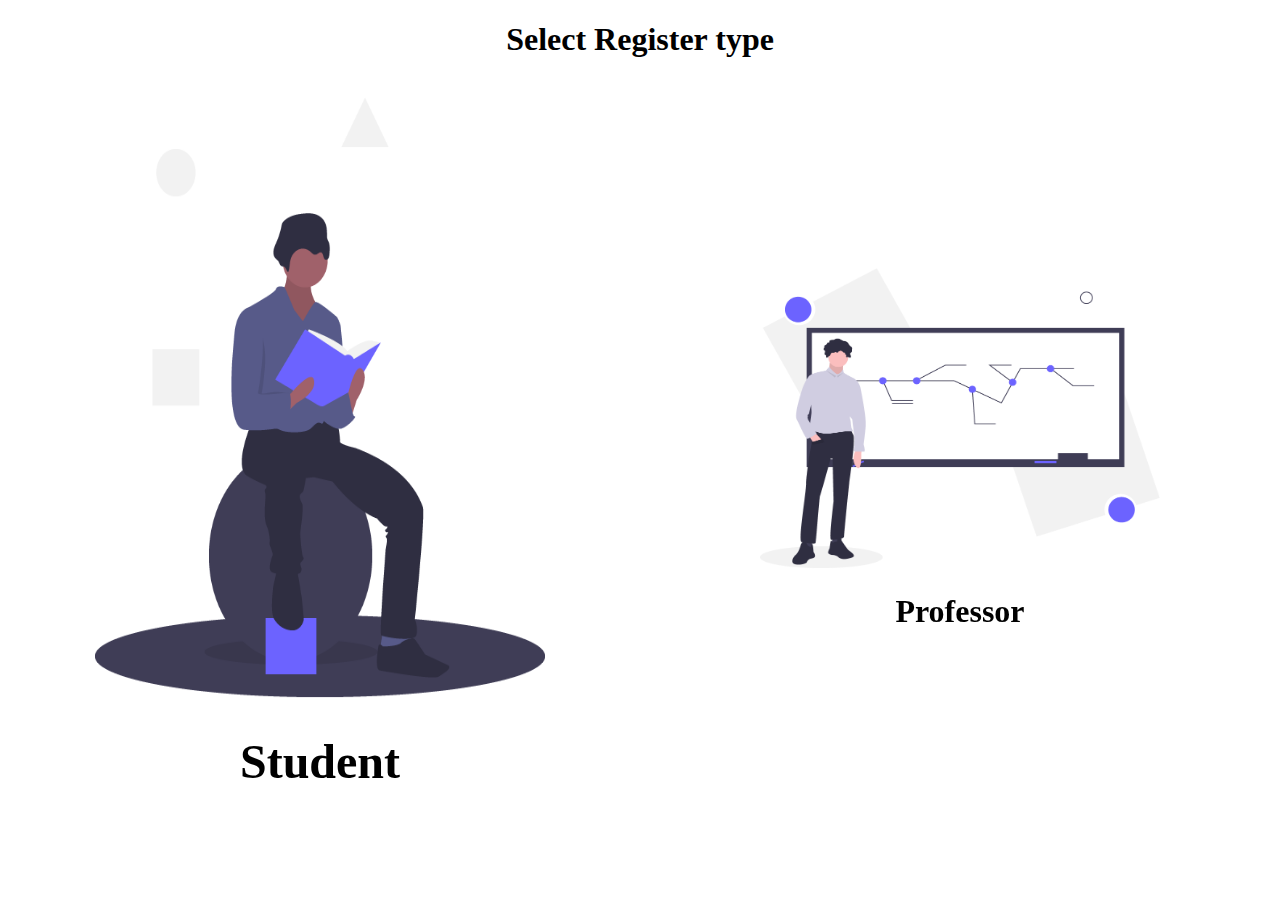
<file: WebContent/index.html>
<!DOCTYPE html>
<html lang="en">

<head>
  <meta charset="UTF-8">
  <meta name="viewport" content="width=device-width, initial-scale=1.0">
  <link rel="stylesheet" href="./css/index.css">
  <title>Welcome</title>
</head>

<body>
  <div class="title">
    <h1>Select Register type</h1>
  </div>
  <div class="split left zoom">
    <div class="centered">
      <a href="student_register.html"><img src="./assets/images/student.png" height="400px" width="300px"></a>
      <h1>Student</h1>
    </div>
  </div>
  <div class="split right zoom">
    <div class="centered">
      <a href="staff_register.html"><img src="./assets/images/teacher.png" height="300px" width="400px"></a>
      <h1>Professor</h1>
    </div>
  </div>
</body>

</html>
</file>
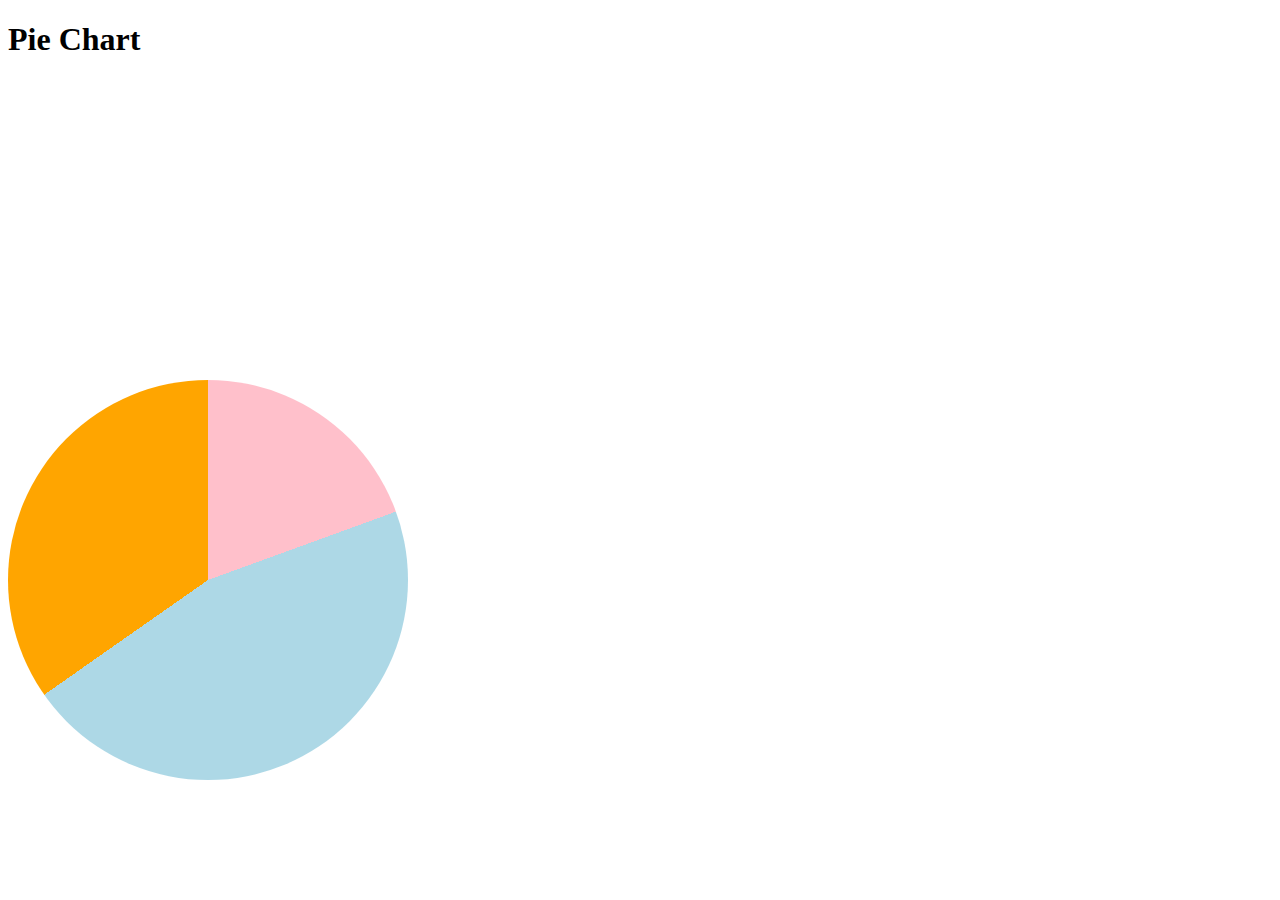
<file: WebContent/dummy.html>
<!DOCTYPE html>
<html lang="en">

<head>
    <meta charset="UTF-8">
    <meta name="viewport" content="width=device-width, initial-scale=1.0">

    <title>Pie Chart</title>

    <style>
        .piechart {
            margin-top: 300px;
            display: block;
            position: absolute;
            width: 400px;
            height: 400px;
            border-radius: 50%;
            background-image: conic-gradient( pink 70deg, lightblue 0 235deg, orange 0);
            display: flex;
            justify-content: center;
            align-items: center;
        }
    </style>
</head>

<body>
    <h1>Pie Chart</h1>
    <div class="piechart"></div>
</body>

</html>
</file>
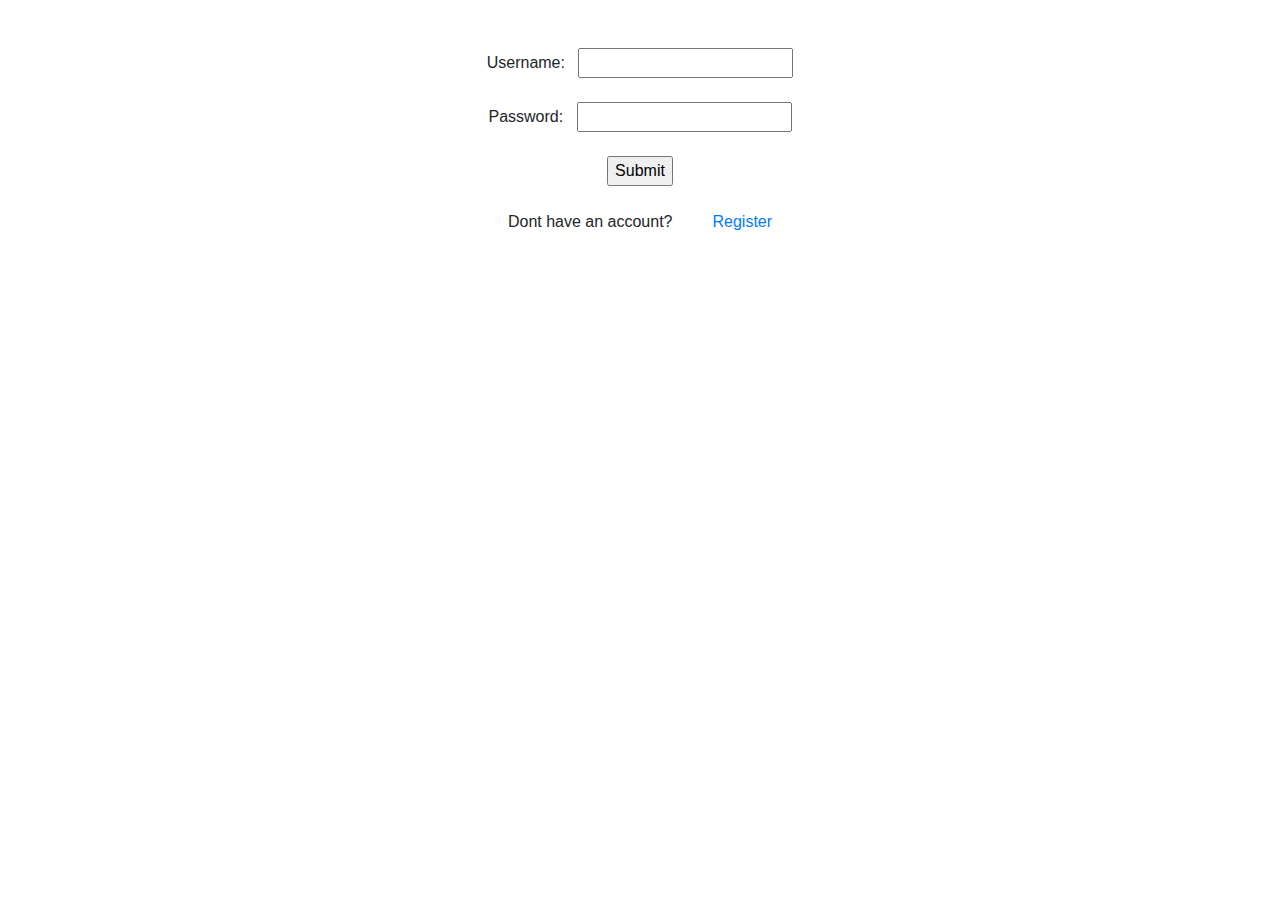
<file: WebContent/login.html>
<!DOCTYPE html>
<html>
<head>
<meta charset="ISO-8859-1">
<title>Login</title>
<script src="https://code.jquery.com/jquery-3.3.1.slim.min.js"
		integrity="sha384-q8i/X+965DzO0rT7abK41JStQIAqVgRVzpbzo5smXKp4YfRvH+8abtTE1Pi6jizo"
		crossorigin="anonymous"></script>
	<script src="https://cdnjs.cloudflare.com/ajax/libs/popper.js/1.14.7/umd/popper.min.js"
		integrity="sha384-UO2eT0CpHqdSJQ6hJty5KVphtPhzWj9WO1clHTMGa3JDZwrnQq4sF86dIHNDz0W1"
		crossorigin="anonymous"></script>
	<script src="https://stackpath.bootstrapcdn.com/bootstrap/4.3.1/js/bootstrap.min.js"
		integrity="sha384-JjSmVgyd0p3pXB1rRibZUAYoIIy6OrQ6VrjIEaFf/nJGzIxFDsf4x0xIM+B07jRM"
		crossorigin="anonymous"></script>
	<link rel="stylesheet" href="https://stackpath.bootstrapcdn.com/bootstrap/4.3.1/css/bootstrap.min.css"
		integrity="sha384-ggOyR0iXCbMQv3Xipma34MD+dH/1fQ784/j6cY/iJTQUOhcWr7x9JvoRxT2MZw1T" crossorigin="anonymous">
<script type="text/javascript">
  function LoginFunc()
  { 
   		var uname = document.register.username.value;
   		var password = document.register.password.value;
   		if(uname == "") {
			alert("enter corrent username");
			document.register.username.focus();
			return false;
		}
		if(password == "") {
			alert("enter corrent password");
			document.register.password.focus();
			return false;
		}
		return true;
  }

 </script>
</head>
<body>
	<br /><br />
	<form name="register" align="center" method="POST" onsubmit="return LoginFunc()" action="LoginServlet">
		Username:&nbsp;&nbsp;&nbsp;<input type="text" name="username" />  <br /><br />
		Password:&nbsp;&nbsp;&nbsp;<input type="password" name="password" /> <br /><br />
    <input type="submit" name="submit" /><br /><br />
    Dont have an account?&nbsp;&nbsp;&nbsp;&nbsp;&nbsp;&nbsp;&nbsp;&nbsp;&nbsp;<a href="index.html">Register</a>
	</form>
</body>
</html>
</file>
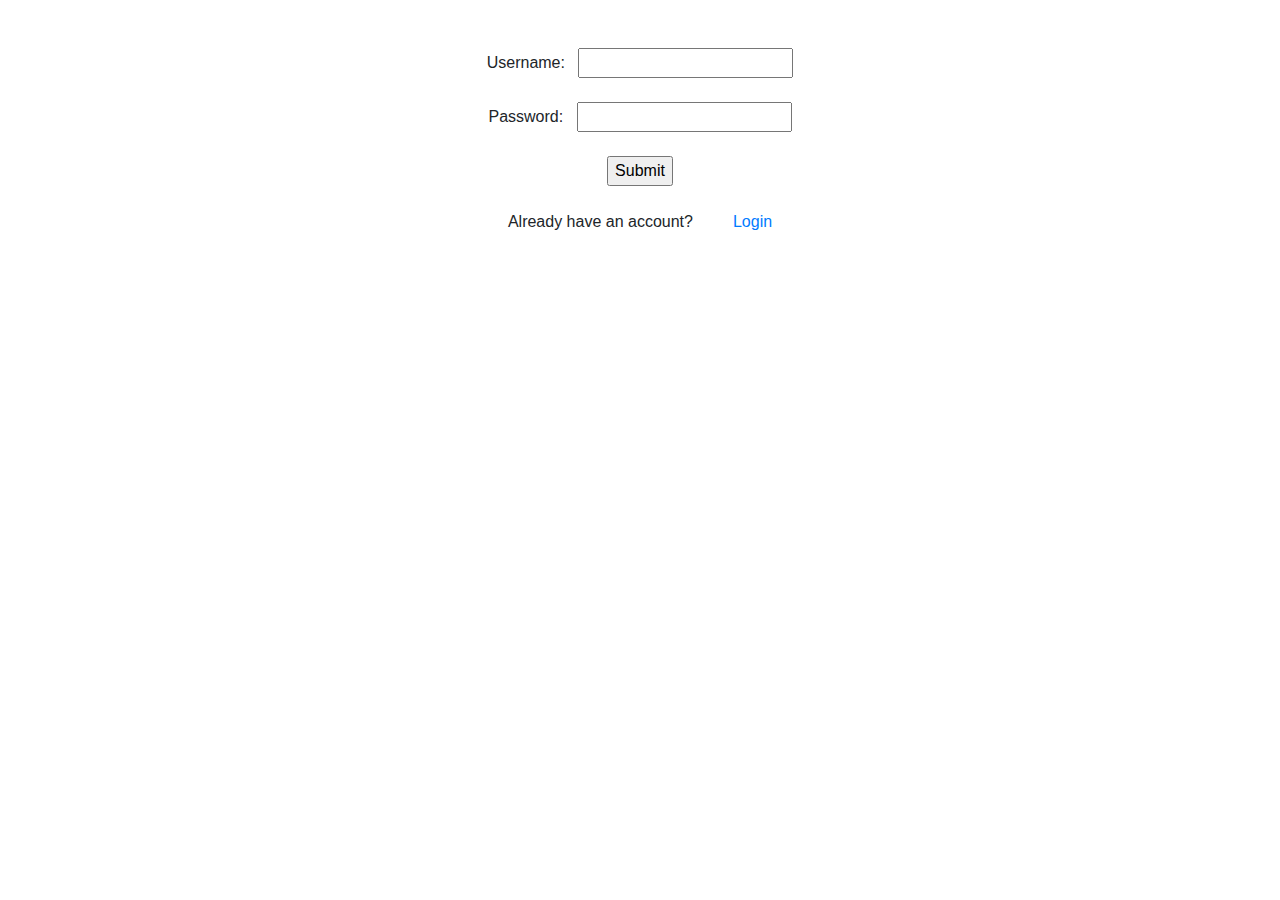
<file: WebContent/register.html>
<!DOCTYPE html>
<html>

<head>
	<meta charset="ISO-8859-1">
	<title>Register</title>
	<script type="text/javascript">
		function registerFunc() {
			var uname = document.register.username.value;
			var password = document.register.password.value;
			if (uname == "" || uname.length < 9) {
				alert("enter corrent username");
				document.register.username.focus();
				return false;
			}
			if (password == "" || password.length < 5) {
				alert("enter corrent password");
				document.register.password.focus();
				return false;
			}
			return true;
		}
	</script>
</head>

<body>
	<link rel="stylesheet" href="https://stackpath.bootstrapcdn.com/bootstrap/4.3.1/css/bootstrap.min.css"
		integrity="sha384-ggOyR0iXCbMQv3Xipma34MD+dH/1fQ784/j6cY/iJTQUOhcWr7x9JvoRxT2MZw1T" crossorigin="anonymous">
	<br /><br />
	<form name="register" align="center" method="POST" onsubmit="return registerFunc()" action="RegisterServlet">
		Username:&nbsp;&nbsp;&nbsp;<input type="text" name="username" /> <br /><br />
		Password:&nbsp;&nbsp;&nbsp;<input type="password" name="password" /> <br /><br />
		<input type="submit" name="submit" /><br /><br />
		Already have an account?&nbsp;&nbsp;&nbsp;&nbsp;&nbsp;&nbsp;&nbsp;&nbsp;&nbsp;<a href="login.html">Login</a>
	</form>
	<script src="https://code.jquery.com/jquery-3.3.1.slim.min.js"
		integrity="sha384-q8i/X+965DzO0rT7abK41JStQIAqVgRVzpbzo5smXKp4YfRvH+8abtTE1Pi6jizo"
		crossorigin="anonymous"></script>
	<script src="https://cdnjs.cloudflare.com/ajax/libs/popper.js/1.14.7/umd/popper.min.js"
		integrity="sha384-UO2eT0CpHqdSJQ6hJty5KVphtPhzWj9WO1clHTMGa3JDZwrnQq4sF86dIHNDz0W1"
		crossorigin="anonymous"></script>
	<script src="https://stackpath.bootstrapcdn.com/bootstrap/4.3.1/js/bootstrap.min.js"
		integrity="sha384-JjSmVgyd0p3pXB1rRibZUAYoIIy6OrQ6VrjIEaFf/nJGzIxFDsf4x0xIM+B07jRM"
		crossorigin="anonymous"></script>
</body>

</html>
</file>
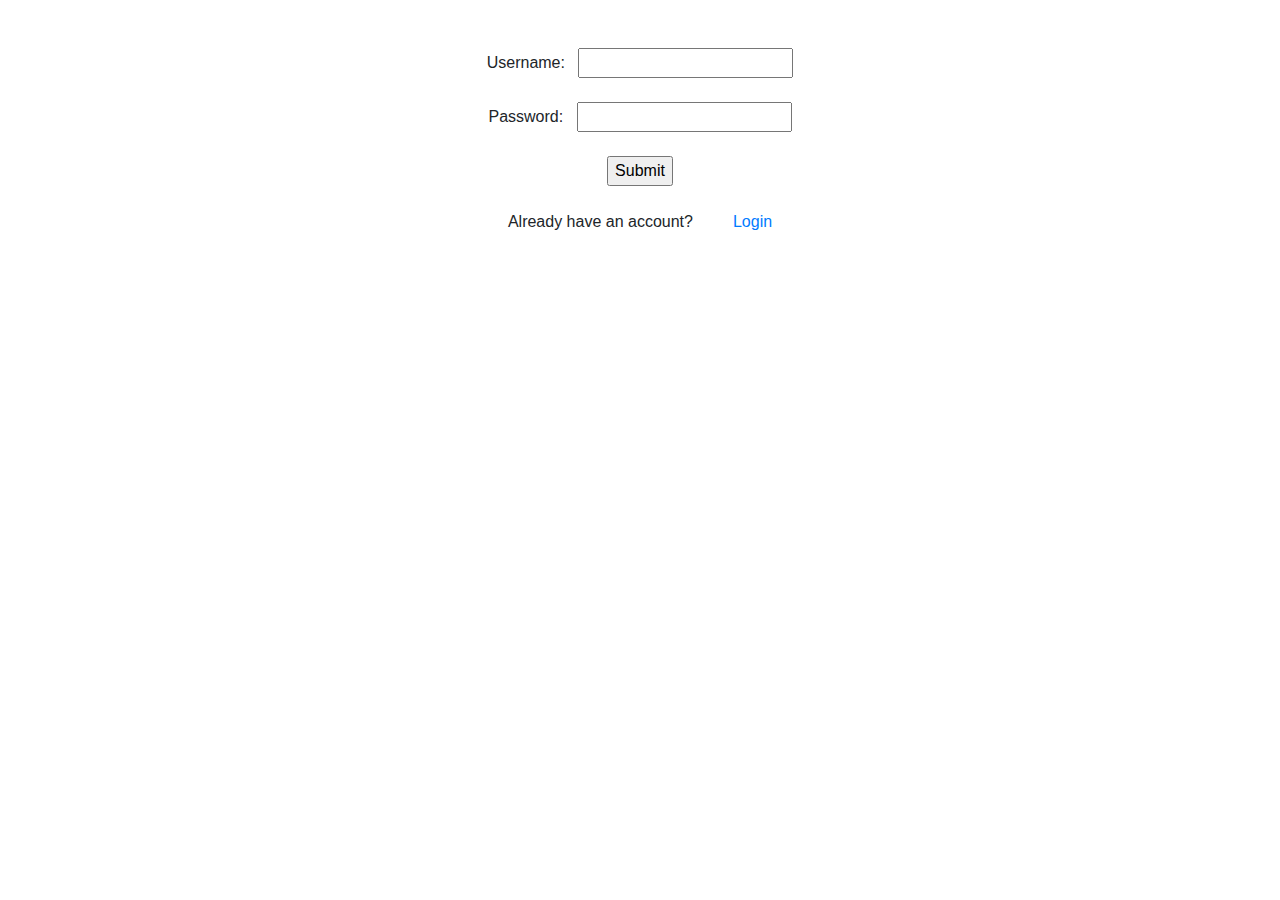
<file: WebContent/staff_register.html>
<!DOCTYPE html>
<html>

<head>
	<meta charset="ISO-8859-1">
	<title>Register</title>
	<script src="https://code.jquery.com/jquery-3.3.1.slim.min.js"
		integrity="sha384-q8i/X+965DzO0rT7abK41JStQIAqVgRVzpbzo5smXKp4YfRvH+8abtTE1Pi6jizo"
		crossorigin="anonymous"></script>
	<script src="https://cdnjs.cloudflare.com/ajax/libs/popper.js/1.14.7/umd/popper.min.js"
		integrity="sha384-UO2eT0CpHqdSJQ6hJty5KVphtPhzWj9WO1clHTMGa3JDZwrnQq4sF86dIHNDz0W1"
		crossorigin="anonymous"></script>
	<script src="https://stackpath.bootstrapcdn.com/bootstrap/4.3.1/js/bootstrap.min.js"
		integrity="sha384-JjSmVgyd0p3pXB1rRibZUAYoIIy6OrQ6VrjIEaFf/nJGzIxFDsf4x0xIM+B07jRM"
		crossorigin="anonymous"></script>
	<link rel="stylesheet" href="https://stackpath.bootstrapcdn.com/bootstrap/4.3.1/css/bootstrap.min.css"
		integrity="sha384-ggOyR0iXCbMQv3Xipma34MD+dH/1fQ784/j6cY/iJTQUOhcWr7x9JvoRxT2MZw1T" crossorigin="anonymous">
	<script type="text/javascript">
		function registerFunc() {
			var uname = document.register.username.value;
			var password = document.register.password.value;
			if (uname == "" || uname.length < 7) {
				alert("enter corrent username");
				document.register.username.focus();
				return false;
			}
			if (password == "" || password.length < 5) {
				alert("enter corrent password");
				document.register.password.focus();
				return false;
			}
			return true;
		}
	</script>
</head>

<body>
	<br /><br />
	<form name="register" align="center" method="POST" onsubmit="return registerFunc()" action="Staff_register">
		Username:&nbsp;&nbsp;&nbsp;<input type="text" name="username" /> <br /><br />
		Password:&nbsp;&nbsp;&nbsp;<input type="password" name="password" /> <br /><br />
		<input type="submit" name="submit" /><br /><br /> 
		Already have an account?&nbsp;&nbsp;&nbsp;&nbsp;&nbsp;&nbsp;&nbsp;&nbsp;&nbsp;<a href="login.html">Login</a>
	</form>
	
</body>

</html>
</file>
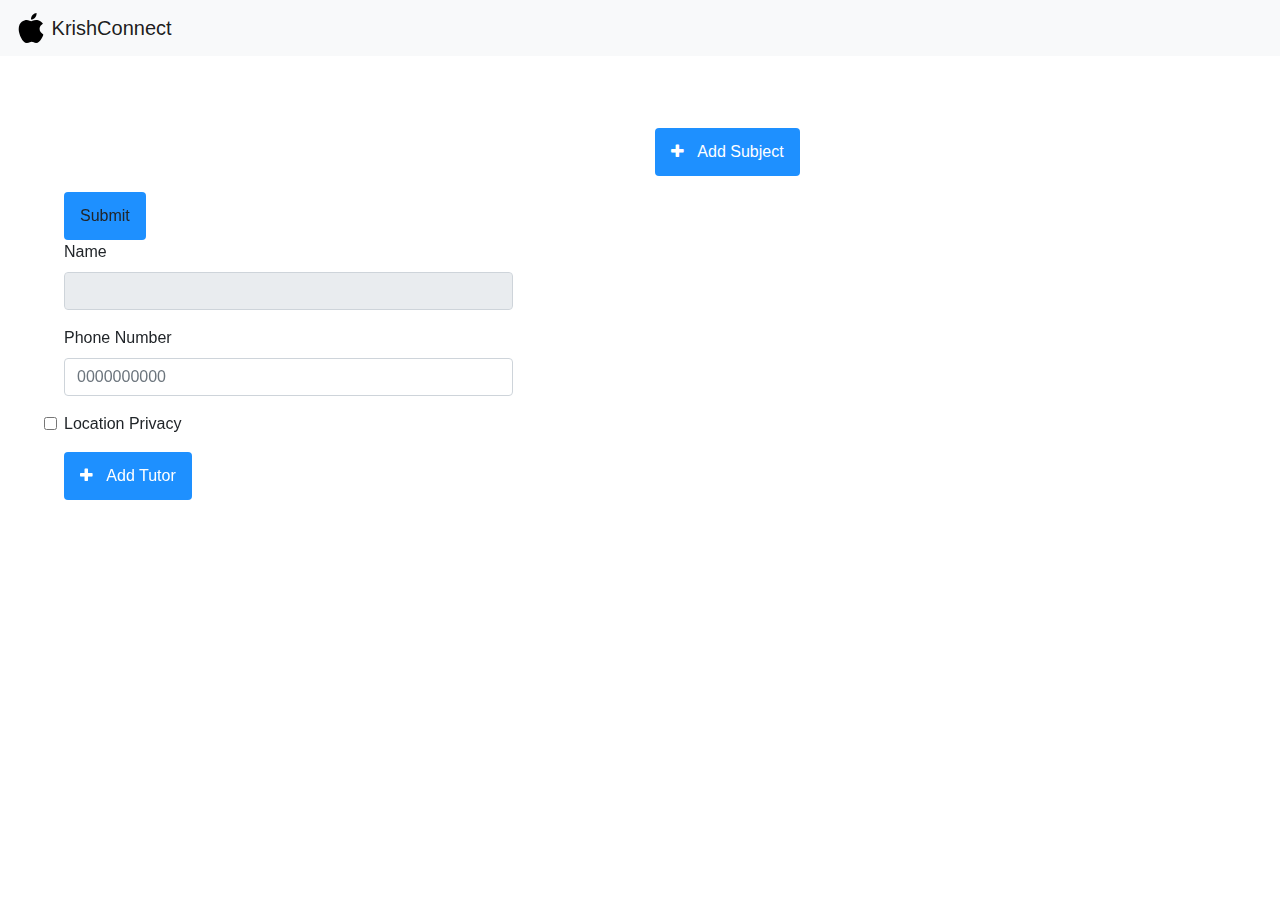
<file: WebContent/staffDetails.html>
<!DOCTYPE html>
<html>

<head>
    <meta charset="ISO-8859-1">
    <title>Staff Details</title>
    <script src="https://code.jquery.com/jquery-3.3.1.slim.min.js" integrity="sha384-q8i/X+965DzO0rT7abK41JStQIAqVgRVzpbzo5smXKp4YfRvH+8abtTE1Pi6jizo" crossorigin="anonymous"></script>
    <script src="https://cdnjs.cloudflare.com/ajax/libs/popper.js/1.14.7/umd/popper.min.js" integrity="sha384-UO2eT0CpHqdSJQ6hJty5KVphtPhzWj9WO1clHTMGa3JDZwrnQq4sF86dIHNDz0W1" crossorigin="anonymous"></script>
    <script src="https://stackpath.bootstrapcdn.com/bootstrap/4.3.1/js/bootstrap.min.js" integrity="sha384-JjSmVgyd0p3pXB1rRibZUAYoIIy6OrQ6VrjIEaFf/nJGzIxFDsf4x0xIM+B07jRM" crossorigin="anonymous"></script>
    <link rel="stylesheet" href="https://stackpath.bootstrapcdn.com/bootstrap/4.3.1/css/bootstrap.min.css" integrity="sha384-ggOyR0iXCbMQv3Xipma34MD+dH/1fQ784/j6cY/iJTQUOhcWr7x9JvoRxT2MZw1T" crossorigin="anonymous">
    <link rel="stylesheet" href="./css/getStaffDetails.css">
    <link rel="stylesheet" href="https://cdnjs.cloudflare.com/ajax/libs/font-awesome/4.7.0/css/font-awesome.min.css">
</head>

<body>
    <script type="text/javascript">
        window.onload = function() {
            if (window.location.search.split("?").length > 1) {
                var param = window.location.search.split("?")[1];
                var uname = param.split("=")[1];
                document.getElementById("staffname").value = uname;
            }
        }
    </script>
    <nav class="navbar navbar-light bg-light">
        <a class="navbar-brand" href="#">
            <img src="assets/images/apple.svg" width="30" height="30" class="d-inline-block align-top" alt=""> KrishConnect
        </a>
    </nav>
    <div class="container one">
        <div class="mx-auto">
            <a class="btn btn-success" id="upload">Submit</a>
            <form name="details">
                <div class="form-group" style="width: 80%;">
                    <label for="reg">Name</label>
                    <input type="text" class="form-control" name="name" value="" id="staffname" disabled>
                </div>
                <div class="form-group" style="width: 80%;">
                    <label for="phonenumber">Phone Number</label>
                    <input type="text" class="form-control" name="phonenumber" placeholder="0000000000">
                </div>
                <div class="form-group">
                    <input class="form-check-input" type="checkbox" value="" name="locationprivacy">
                    <label class="form-check-label" for="Location">
              Location Privacy
            </label>
                </div>
            </form>
            <div class="form-group">
                <button class="btn" id="addtutor"><i class="fa fa-plus"></i>&nbsp;&nbsp;&nbsp;Add Tutor</button>
            </div>
            <form name="tutordetails">
                <div id="tutorDiv" style="display:none ;">
                    <div class="form-row">
                        <div class="form-group col-md-5">
                            <select class="form-control" id="department_tutor">
                 
                <option>select department</option>
                <option>CSE</option>
                <option>EEE</option>
                <option>ECE</option>
                <option>IT</option>
                <option>MECH</option>
                <option>MCT</option>
                <option>CIVIL</option>
              </select>
                        </div>
                        <div class="form-group col-md-3">
                            <select class="form-control" id="section_tutor">
              <option>select section</option>
              <option>A</option>
              <option>B</option>
              <option>C</option>
            </select>
                        </div>
                    </div>
                    <div class="form-row">
                        <div class="form-group col-md-3">

                            <select class="form-control" id="semester_tutor">
              <option>select semester</option>
              <option>1</option>
              <option>2</option>
              <option>3</option>
              <option>4</option>
              <option>5</option>
              <option>6</option>
              <option>7</option> 
              <option>8</option>
            </select>
                        </div>
                    </div>
            </form>
            </div>
        </div>
        <div class="container two">
            <div class="form-group">
                <button class="btn" id="addsub"><i class="fa fa-plus"></i>&nbsp;&nbsp;&nbsp;Add Subject</button>
            </div>
            <div id="subjectDiv">

            </div>
            <script src="js/staffDetails.js"></script>
        </div>
</body>

</html>
</file>
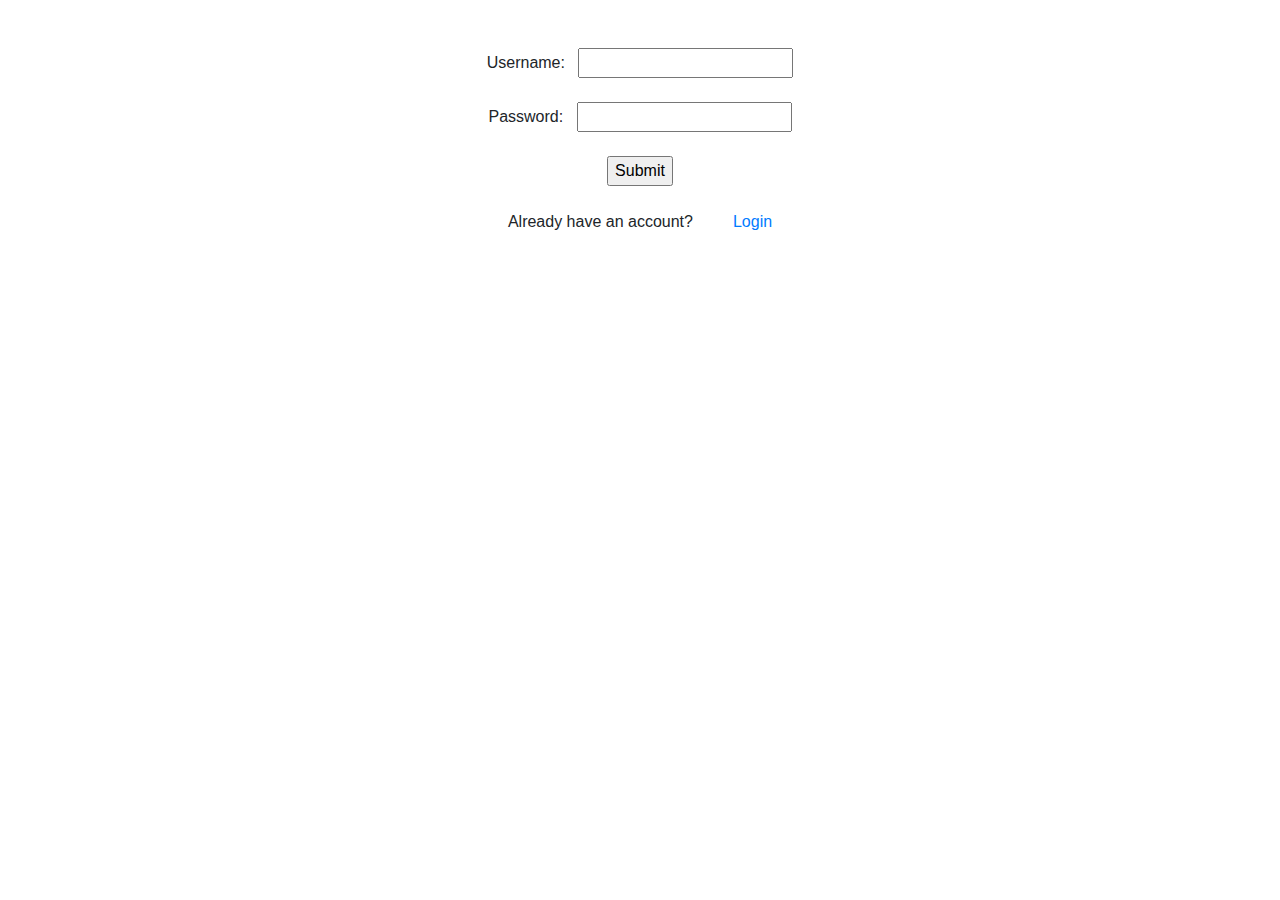
<file: WebContent/student_register.html>
<!DOCTYPE html>
<html>

<head>
	<meta charset="ISO-8859-1">
	<title>Register</title>
	<script src="https://code.jquery.com/jquery-3.3.1.slim.min.js"
		integrity="sha384-q8i/X+965DzO0rT7abK41JStQIAqVgRVzpbzo5smXKp4YfRvH+8abtTE1Pi6jizo"
		crossorigin="anonymous"></script>
	<script src="https://cdnjs.cloudflare.com/ajax/libs/popper.js/1.14.7/umd/popper.min.js"
		integrity="sha384-UO2eT0CpHqdSJQ6hJty5KVphtPhzWj9WO1clHTMGa3JDZwrnQq4sF86dIHNDz0W1"
		crossorigin="anonymous"></script>
	<script src="https://stackpath.bootstrapcdn.com/bootstrap/4.3.1/js/bootstrap.min.js"
		integrity="sha384-JjSmVgyd0p3pXB1rRibZUAYoIIy6OrQ6VrjIEaFf/nJGzIxFDsf4x0xIM+B07jRM"
		crossorigin="anonymous"></script>
	<link rel="stylesheet" href="https://stackpath.bootstrapcdn.com/bootstrap/4.3.1/css/bootstrap.min.css"
		integrity="sha384-ggOyR0iXCbMQv3Xipma34MD+dH/1fQ784/j6cY/iJTQUOhcWr7x9JvoRxT2MZw1T" crossorigin="anonymous">
	<script type="text/javascript">
		function registerFunc() {
			var uname = document.register.username.value;
			var password = document.register.password.value;
			if (uname == "" || uname.length < 9) {
				alert("enter corrent username");
				document.register.username.focus();
				return false;
			}
			if (password == "" || password.length < 5) {
				alert("enter corrent password");
				document.register.password.focus();
				return false;
			}
			return true;
		}
	</script>
</head>

<body>
	<br /><br />
	<form name="register" align="center" method="POST" onsubmit="return registerFunc()" action="RegisterServlet">
		Username:&nbsp;&nbsp;&nbsp;<input type="text" name="username" /> <br /><br />
		Password:&nbsp;&nbsp;&nbsp;<input type="password" name="password" /> <br /><br />
		<input type="submit" name="submit" /><br /><br />
		Already have an account?&nbsp;&nbsp;&nbsp;&nbsp;&nbsp;&nbsp;&nbsp;&nbsp;&nbsp;<a href="login.html">Login</a>
	</form>
	
</body>

</html>
</file>
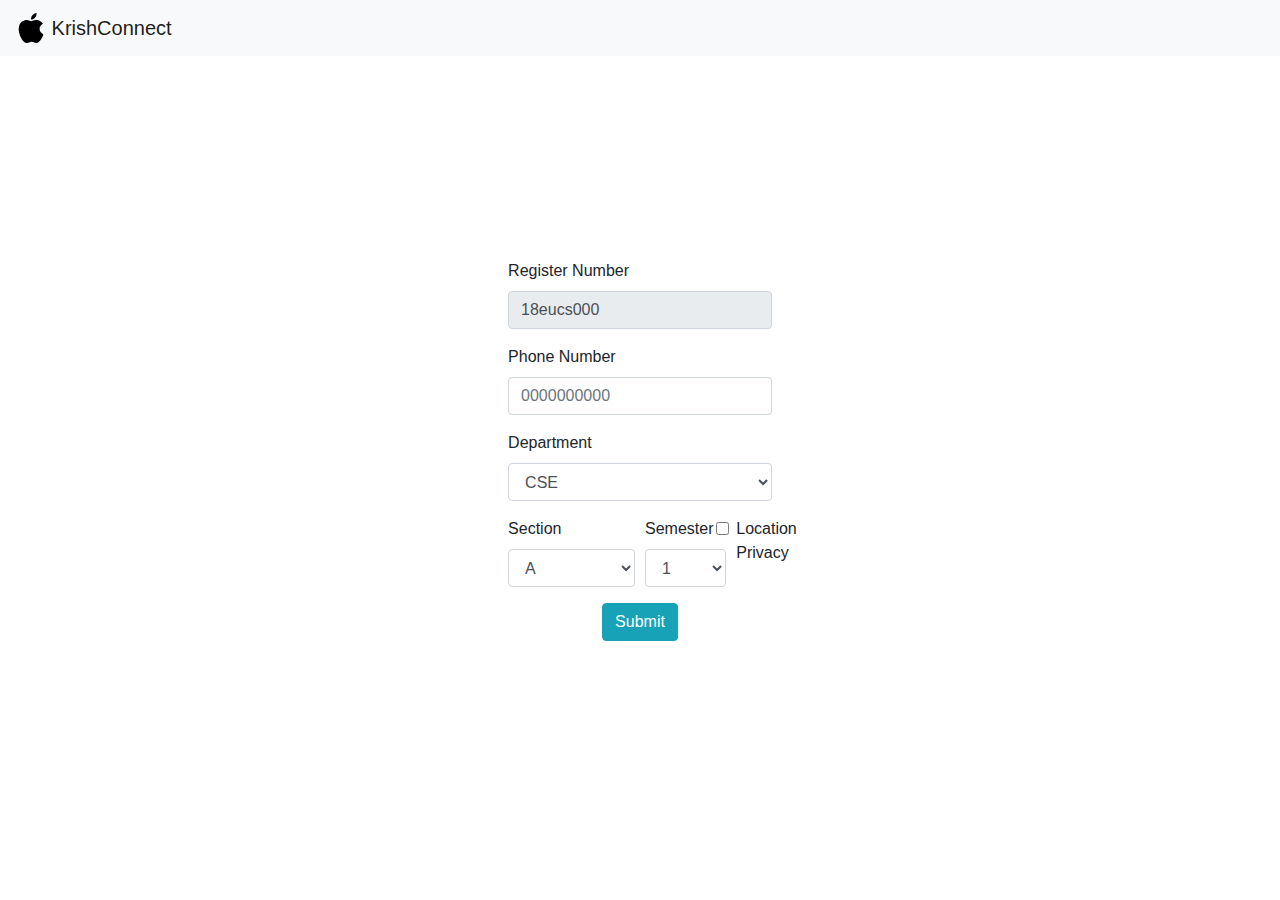
<file: WebContent/StudentDetails.html>
<!DOCTYPE html>
<html>

<head>
    <meta charset="ISO-8859-1">
    <title>Enter Details</title>
    <script src="https://code.jquery.com/jquery-3.3.1.slim.min.js" integrity="sha384-q8i/X+965DzO0rT7abK41JStQIAqVgRVzpbzo5smXKp4YfRvH+8abtTE1Pi6jizo" crossorigin="anonymous"></script>
    <script src="https://cdnjs.cloudflare.com/ajax/libs/popper.js/1.14.7/umd/popper.min.js" integrity="sha384-UO2eT0CpHqdSJQ6hJty5KVphtPhzWj9WO1clHTMGa3JDZwrnQq4sF86dIHNDz0W1" crossorigin="anonymous"></script>
    <script src="https://stackpath.bootstrapcdn.com/bootstrap/4.3.1/js/bootstrap.min.js" integrity="sha384-JjSmVgyd0p3pXB1rRibZUAYoIIy6OrQ6VrjIEaFf/nJGzIxFDsf4x0xIM+B07jRM" crossorigin="anonymous"></script>
    <link rel="stylesheet" href="https://stackpath.bootstrapcdn.com/bootstrap/4.3.1/css/bootstrap.min.css" integrity="sha384-ggOyR0iXCbMQv3Xipma34MD+dH/1fQ784/j6cY/iJTQUOhcWr7x9JvoRxT2MZw1T" crossorigin="anonymous">
    <link rel="stylesheet" href="./css/getStudentDetails.css">

    <script type="text/javascript">
        function request() {
            var xmlhttprequest = new XMLHttpRequest();
            xmlhttprequest.onreadystatechange = function() {
                if (xmlhttprequest.readyState == XMLHttpRequest.DONE) {

                    alert(location.href);
                    alert(xmlhttprequest.responseText);

                    location.href = "/krishConnect-Web/login.html";

                    if (xmlhttprequest.responseText == "done") {
                        alert(xmlhttprequest.responseText);
                        //window.location.replace("http://localhost:8080/KrishConnect-Web/login.html");
                    }
                }
            }
            var parameter = document.details.registernumber.value + ":" +
                document.details.phonenumber.value + ":" +
                document.details.department.value + ":" +
                document.details.section.value + ":" +
                document.details.semester.value + ":" +
                document.details.locationprivacy.checked;
            xmlhttprequest.open("GET", "Setstudentdetails?msg=" + parameter, true);
            xmlhttprequest.send();
        }
    </script>
</head>

<body>
    <script type="text/javascript">
        window.onload = function() {
            if (window.location.search.split("?").length > 1) {
                var param = window.location.search.split("?")[1];
                var uname = param.split("=")[1];
                document.getElementById("regnum").value = uname;
            }
        }
    </script>
    <nav class="navbar navbar-light bg-light">
        <a class="navbar-brand" href="#">
            <img src="assets/images/apple.svg" width="30" height="30" class="d-inline-block align-top" alt=""> KrishConnect
        </a>
    </nav>
    <div class="dummy1"></div>
    <div class="mx-auto">
        <form name="details" style="left: 50%; position: absolute;
                  top: 50%; -ms-transform: translate(-50%, -50%); transform: translate(-50%, -50%);">
            <div class="form-group" style="width: 100%;">
                <label for="reg">Register Number</label>
                <input type="text" class="form-control" name="registernumber" value="18eucs000" id="regnum" disabled>
            </div>
            <div class="form-group" style="width: 100%;">
                <label for="phonenumber">Phone Number</label>
                <input type="text" class="form-control" name="phonenumber" placeholder="0000000000">
            </div>
            <div class="form-group" style="width: 100%;">
                <label for="department">Department</label>
                <select class="form-control" name="department">
           
          <option>CSE</option>
                <option>EEE</option>
                <option>ECE</option>
                <option>IT</option>
                <option>MECH</option>
                <option>MCT</option>
                <option>CIVIL</option>
          
        </select>
            </div>
            <div class="form-row">
                <div class="form-group col-md-6">
                    <label for="section">Section</label>
                    <select class="form-control" name="section">
          <option>A</option>
          <option>B</option>
          <option>C</option>
        </select>
                </div>
                <div class="form-group col-md-4">
                    <label for="semester">Semester</label>
                    <select class="form-control" name="semester">
          <option>1</option>
          <option>2</option>
          <option>3</option>
          <option>4</option>
          <option>5</option>
          <option>6</option>
          <option>7</option>
          <option>8</option>
        </select>
                </div>
                <div class="form-group col-md-2">
                    <input class="form-check-input" type="checkbox" value="" name="locationprivacy">
                    <label class="form-check-label" for="Location">
              Location Privacy
            </label>
                </div>
            </div>
            <div align="center">
                <div id="submit" class="btn btn-info">Submit</div>
            </div>
        </form>
    </div>
    <script>
        function addListener() {

            document.getElementById("submit").addEventListener("click",
                request);
        }
        addListener();
    </script>
</body>

</html>
</file>
<file: WebContent/css/index.css>
.split {
  height: 100%;
  width: 50%;
  position: fixed;
  z-index: 1;
  top: 0;
  overflow-x: hidden;
  padding-top: 20px;
}

.left {
  left: 0;
}

.right {
  right: 0;
}

.centered {
  position: absolute;
  top: 50%;
  left: 50%;
  transform: translate(-50%, -50%);
  text-align: center;
}

.zoom {
  transition: transform .2s;
}

.zoom:hover {
  -ms-transform: scale(1.5);
  -webkit-transform: scale(1.5); 
  transform: scale(1.5); 
}

.title {
  text-align: center;
}
</file>
<file: WebContent/css/getStaffDetails.css>
.btn {
  background-color: DodgerBlue; 
  border: none; 
  color: white; 
  padding: 12px 16px; 
  font-size: 16px; 
  cursor: pointer; 
}

.btn:hover {
  background-color: RoyalBlue;
}

.dummy1 {
  height: 30px;
}

.logo {
  width: auto;
}
.container {
  margin: 0;
  height: 100%;
  width: 50%;
  position: fixed;
  z-index: 1;
  top: 0;
  overflow-x: hidden;
  padding-top: 10%;
}


.one {
  left: 0;
  padding-left: 5%;
  padding-top: 15%;
}

.two {
  right: 0;
}
</file>
<file: WebContent/css/getStudentDetails.css>
.dummy1 {
  height: 30px;
}

.logo {
  width: auto;
}
</file>
